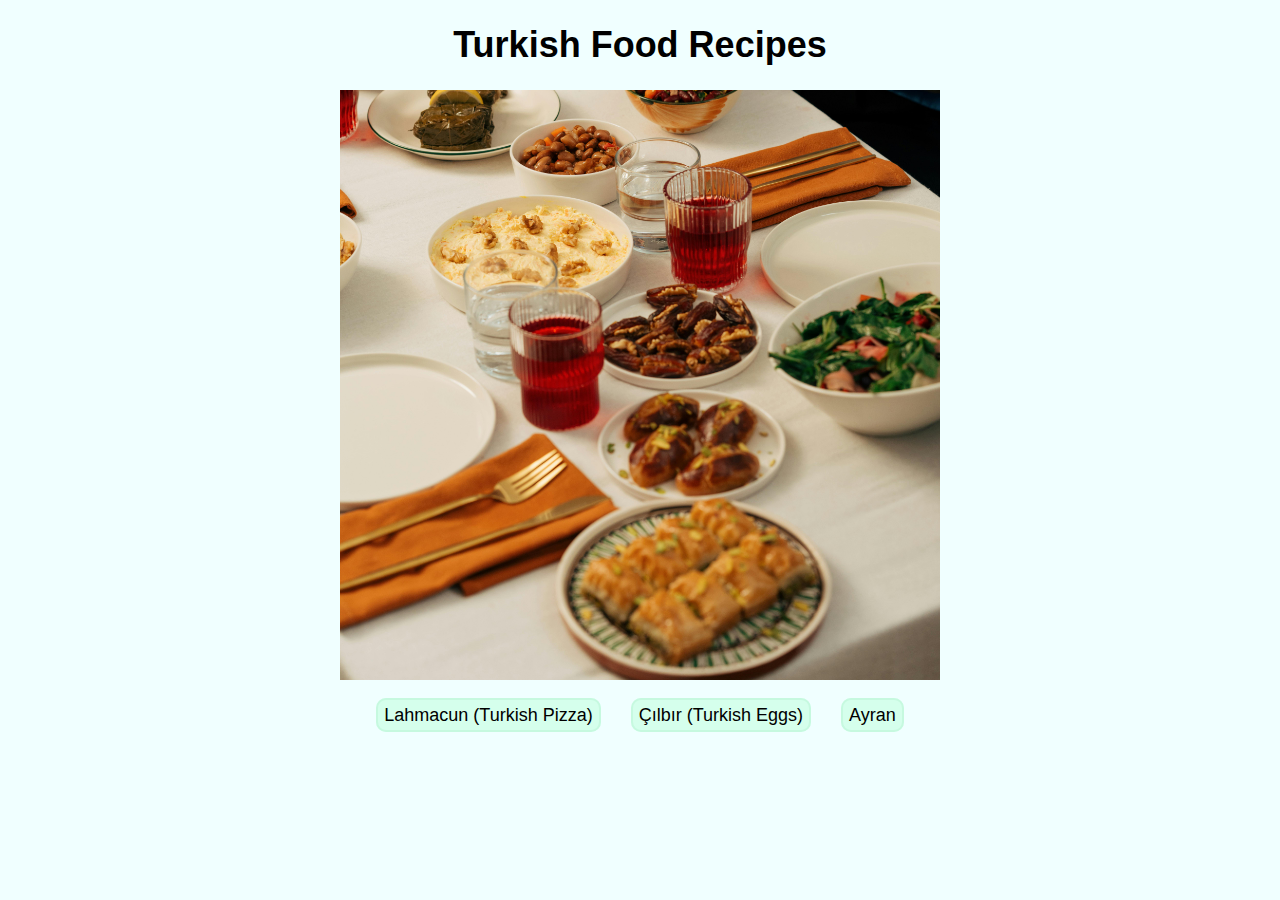
<file: index.html>
<!DOCTYPE html>
<html lang="en"> 

<head>
    <meta charset="utf-8">
    <title> Turkish Food Recipes </title>
    <link rel="stylesheet" href="style.css">
</head>

<body>
<h1 class="center h1margin">Turkish Food Recipes</h1>
<p class="crop-turkish-food"> <img class="turkish-food-img" src="./img/turkish-food.jpg" alt="Turkish Food, Kitchen" width="350"></p>

<div class="recipes-list"> 
    <span> <a class="list-lahmacun li1" href="./recipes/lahmacun.html">Lahmacun (Turkish Pizza)</a> </span>
    <span> <a class="list-cilbir li1" href="./recipes/turkish-eggs-cilbir.html"> Çılbır (Turkish Eggs)</a> </span>
    <span> <a class="list-ayran li1" href="./recipes/ayran.html">Ayran </a></span>
</div>
</body>

</html>
</file>
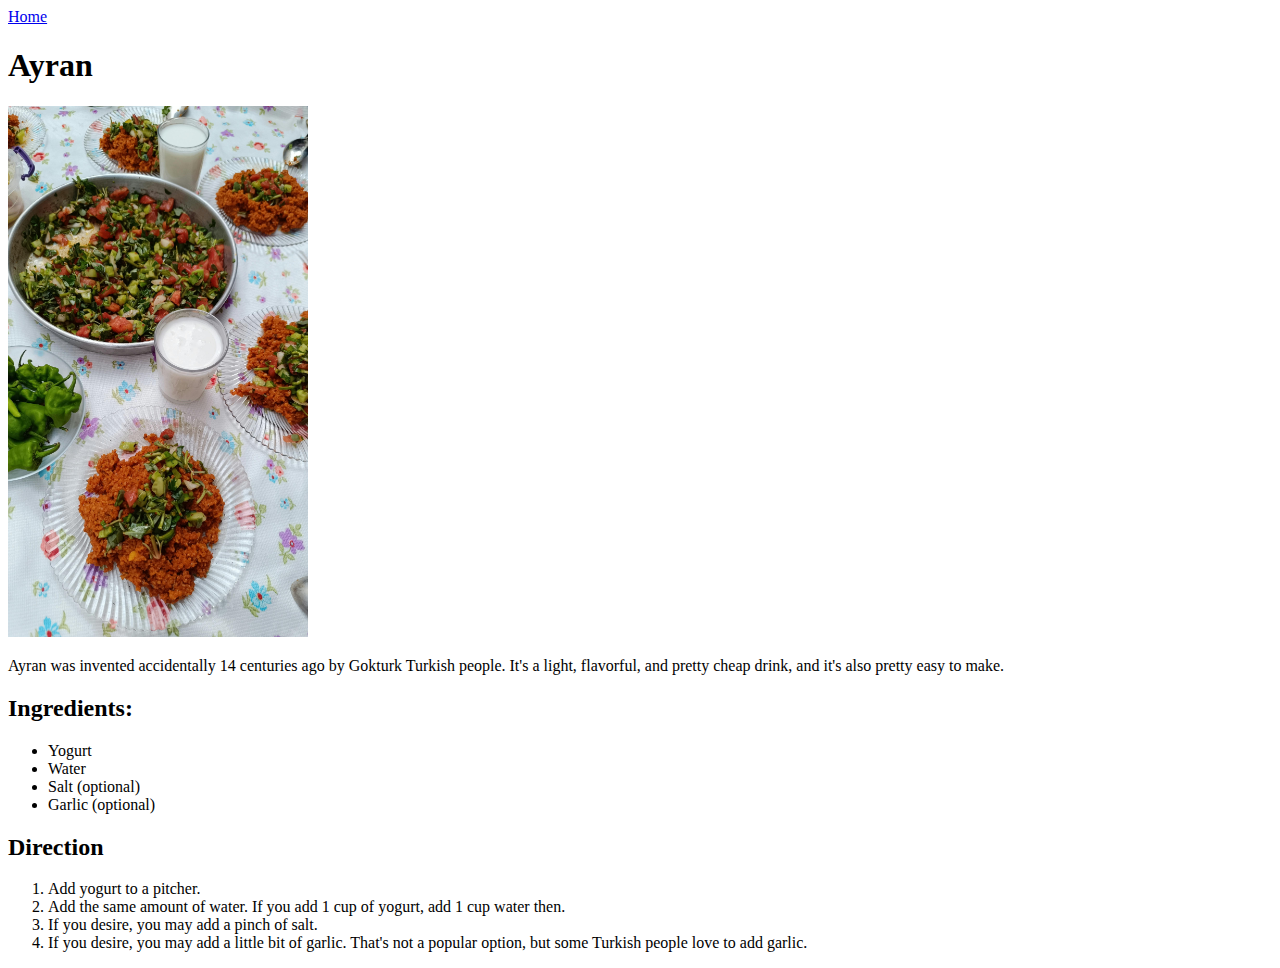
<file: recipes/ayran.html>
<!DOCTYPE html>
<html lang="en">

<head>
    <meta charset="utf-8">
    <title>Ayran</title>
</head>

<body>
    <a href="../index.html">Home</a>
    <h1> Ayran </h1>
    <p> <img src="../img/ayran.jpg" width="300"> </p>
    <p> Ayran was invented accidentally 14 centuries ago by Gokturk Turkish people. It's a light, flavorful, and pretty cheap drink, and it's also pretty easy to make. </p>
    <h2> Ingredients: </h2>
    <ul> 
        <li> Yogurt </li>
        <li> Water</li>
        <li>Salt (optional) </li>
        <li> Garlic (optional) </li>
    </ul>
    <h2>Direction</h2>
    <ol>
        <li> Add yogurt to a pitcher.</li>
        <li> Add the same amount of water. If you add 1 cup of yogurt, add 1 cup water then.</li>
        <li> If you desire, you may add a pinch of salt.</li>
        <li> If you desire, you may add a little bit of garlic. That's not a popular option, but some Turkish people love to add garlic.</li>
    </ol>



</body>

</html>
</file>
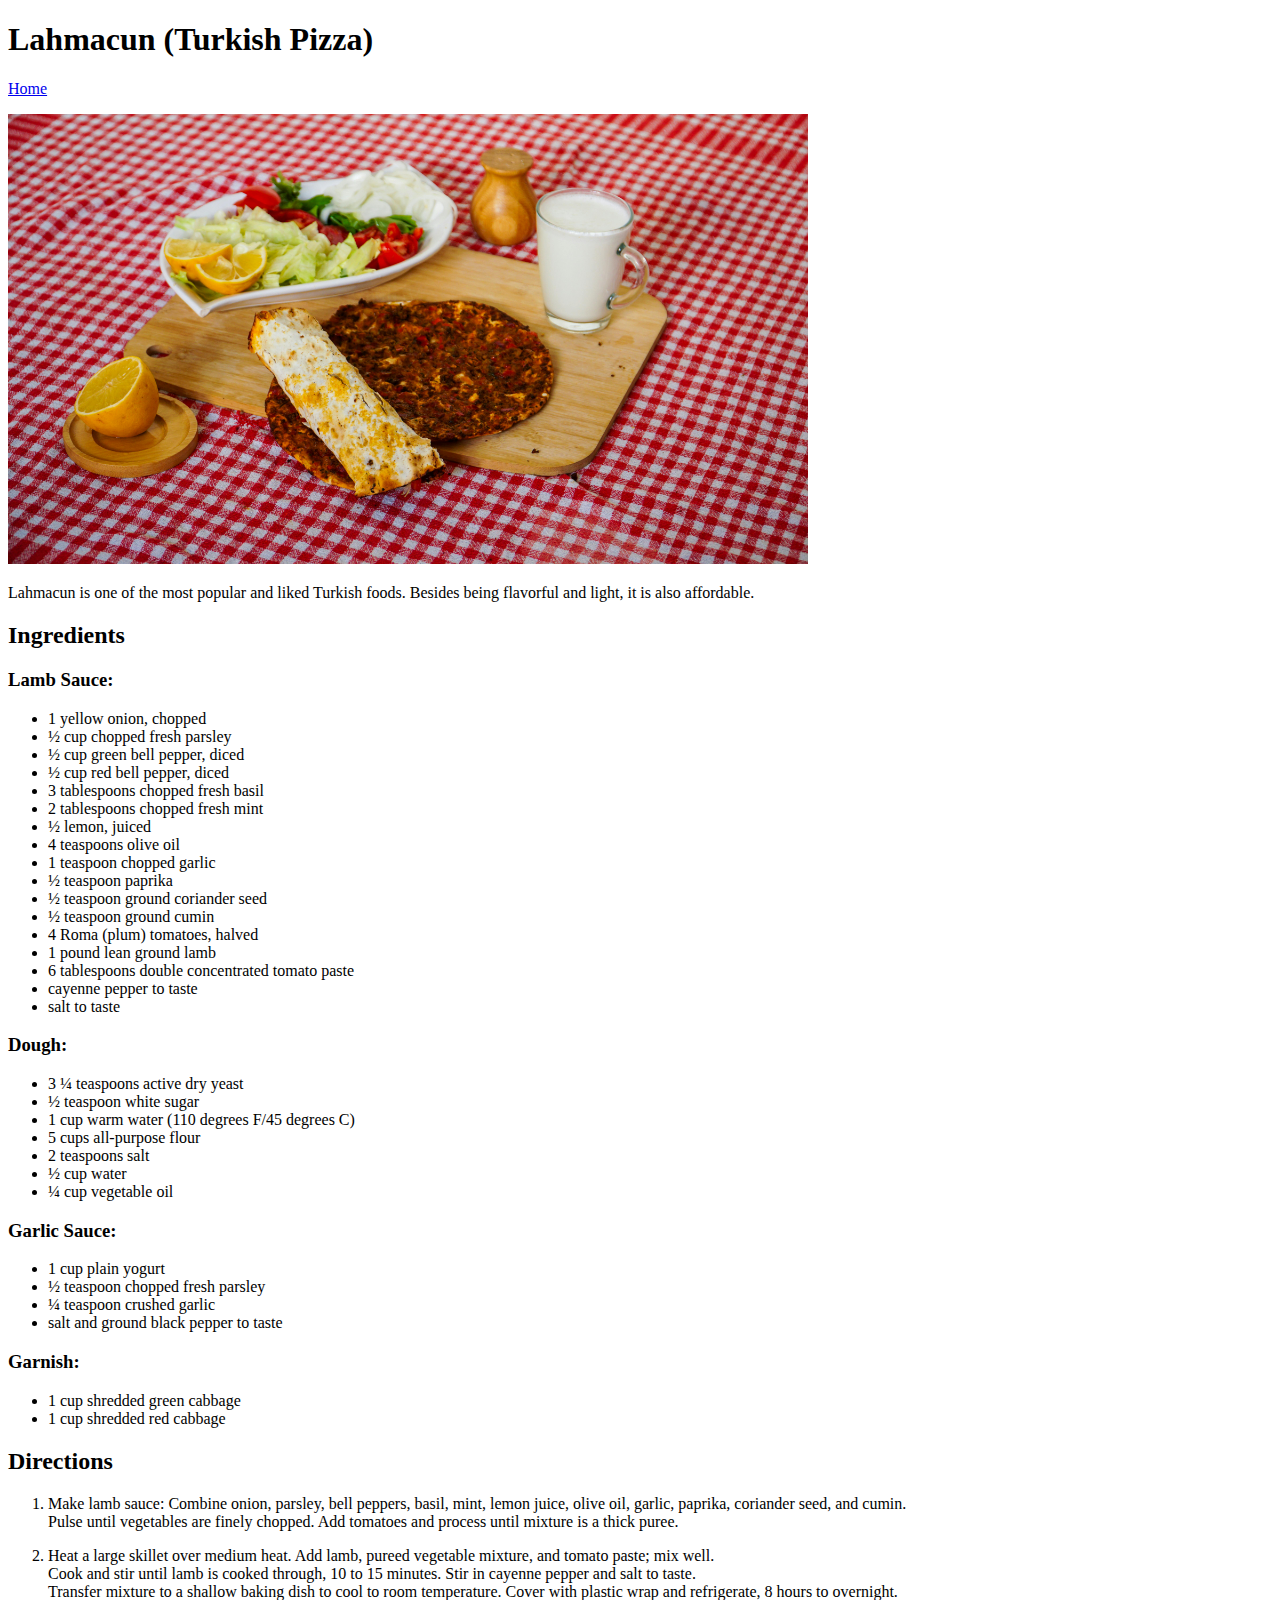
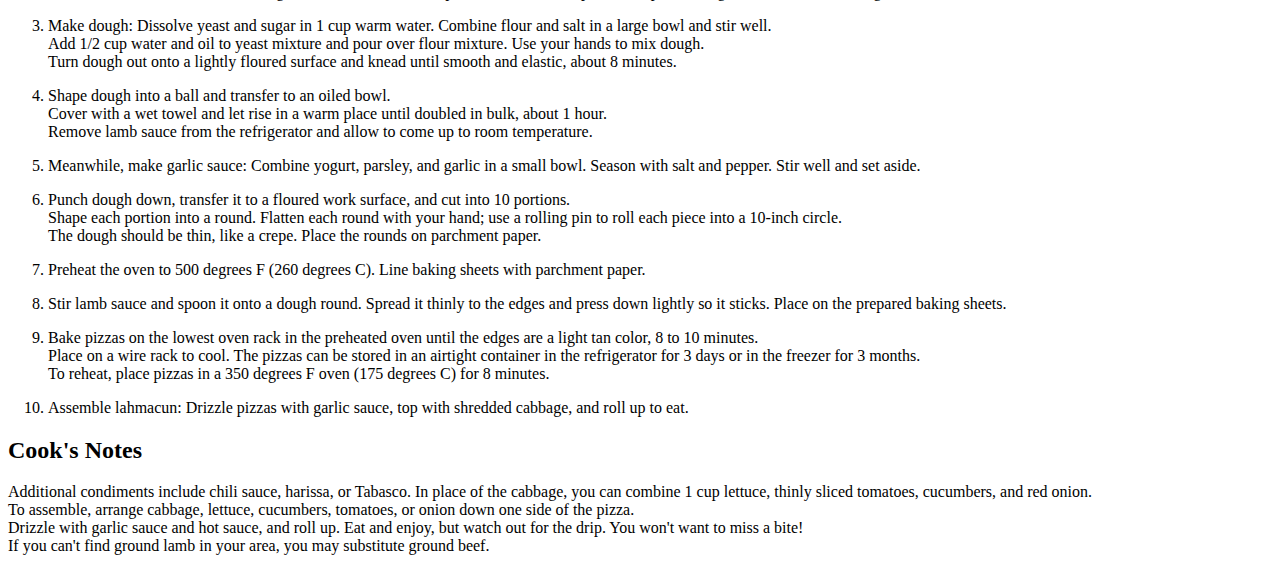
<file: recipes/lahmacun.html>
<!DOCTYPE html>
<html lang="en">
<head>
    <meta charset="UTF-8">
    <title>Lahmacun (Turkish Pizza)</title>
</head>

<body>
    <h1> Lahmacun (Turkish Pizza)</h1>
    <p> </p><a href="../index.html">Home</a> </p>
    
    <img src="../img/lahmacun.jpg" width="800">
    <p> Lahmacun is one of the most popular and liked Turkish foods. Besides being flavorful and light, it is also affordable. </p>
    <h2> Ingredients </h2>

    <h3>Lamb Sauce:</h3> 
<ul> 
    <li> 1 yellow onion, chopped </li>
    <li> ½ cup chopped fresh parsley </li> 
    <li> ½ cup green bell pepper, diced</li> 
    <li> ½ cup red bell pepper, diced</li> 
    <li>3 tablespoons chopped fresh basil</li> 
    <li>2 tablespoons chopped fresh mint</li> 
    <li>½ lemon, juiced</li> 
    <li>4 teaspoons olive oil</li> 
    <li>1 teaspoon chopped garlic</li> 
    <li>½ teaspoon paprika</li> 
    <li>½ teaspoon ground coriander seed</li> 
    <li>½ teaspoon ground cumin</li> 
    <li>4 Roma (plum) tomatoes, halved</li> 
    <li>1 pound lean ground lamb</li> 
    <li>6 tablespoons double concentrated tomato paste</li> 
    <li>cayenne pepper to taste</li> 
    <li>salt to taste</li> 
</ul>

<h3>Dough:</h3>
<ul>
    <li>3 ¼ teaspoons active dry yeast</li>
    <li>½ teaspoon white sugar</li>
    <li>1 cup warm water (110 degrees F/45 degrees C)</li>
    <li>5 cups all-purpose flour</li>
    <li>2 teaspoons salt</li>
    <li>½ cup water</li>
    <li>¼ cup vegetable oil</li>
</ul>
<h3> Garlic Sauce: </h3>
<ul>
    <li>1 cup plain yogurt </li>
    <li>½ teaspoon chopped fresh parsley </li>
    <li> ¼ teaspoon crushed garlic</li>
    <li>salt and ground black pepper to taste </li>
</ul>

<h3> Garnish:</h3>
<ul>
<li> 1 cup shredded green cabbage</li>
<li> 1 cup shredded red cabbage</li>
</ul>

<h2> Directions </h2>
<ol>
    <li> <p> Make lamb sauce: Combine onion, parsley, bell peppers, basil, mint, lemon juice, olive oil, garlic, paprika, coriander seed, and cumin. <br>
         Pulse until vegetables are finely chopped. Add tomatoes and process until mixture is a thick puree. </p></li>

    <li><p> Heat a large skillet over medium heat. Add lamb, pureed vegetable mixture, and tomato paste; mix well. <br>
        Cook and stir until lamb is cooked through, 10 to 15 minutes. Stir in cayenne pepper and salt to taste.<br> 
        Transfer mixture to a shallow baking dish to cool to room temperature. Cover with plastic wrap and refrigerate, 8 hours to overnight.<p> </li>

    <li> <p>Make dough: Dissolve yeast and sugar in 1 cup warm water. Combine flour and salt in a large bowl and stir well.<br>
        Add 1/2 cup water and oil to yeast mixture and pour over flour mixture. Use your hands to mix dough. <br>
        Turn dough out onto a lightly floured surface and knead until smooth and elastic, about 8 minutes. </p></li>

    <li> <p>Shape dough into a ball and transfer to an oiled bowl. <br>
        Cover with a wet towel and let rise in a warm place until doubled in bulk, about 1 hour. <br>
         Remove lamb sauce from the refrigerator and allow to come up to room temperature. </p></li>

    <li><p> Meanwhile, make garlic sauce: Combine yogurt, parsley, and garlic in a small bowl. Season with salt and pepper. Stir well and set aside. </p></li>

    <li><p>Punch dough down, transfer it to a floured work surface, and cut into 10 portions. <br>
        Shape each portion into a round. Flatten each round with your hand; use a rolling pin to roll each piece into a 10-inch circle.<br>
        The dough should be thin, like a crepe. Place the rounds on parchment paper.</p> </li>

    <li> <p>Preheat the oven to 500 degrees F (260 degrees C). Line baking sheets with parchment paper. </p></li>

    <li> <p>Stir lamb sauce and spoon it onto a dough round. Spread it thinly to the edges and press down lightly so it sticks. Place on the prepared baking sheets. </li>

    <li> <p> Bake pizzas on the lowest oven rack in the preheated oven until the edges are a light tan color, 8 to 10 minutes.<br>
        Place on a wire rack to cool. The pizzas can be stored in an airtight container in the refrigerator for 3 days or in the freezer for 3 months. <br>
        To reheat, place pizzas in a 350 degrees F oven (175 degrees C) for 8 minutes. </p></li>

    <li> <p>Assemble lahmacun: Drizzle pizzas with garlic sauce, top with shredded cabbage, and roll up to eat. </p></li>
</ol>

<h2>Cook's Notes</h2>
<p> Additional condiments include chili sauce, harissa, or Tabasco. In place of the cabbage, you can combine 1 cup lettuce, thinly sliced tomatoes, cucumbers, and red onion. <br>
To assemble, arrange cabbage, lettuce, cucumbers, tomatoes, or onion down one side of the pizza. <br>
Drizzle with garlic sauce and hot sauce, and roll up. Eat and enjoy, but watch out for the drip. You won't want to miss a bite! <br>
If you can't find ground lamb in your area, you may substitute ground beef. </p>

</body>
</html>
</file>
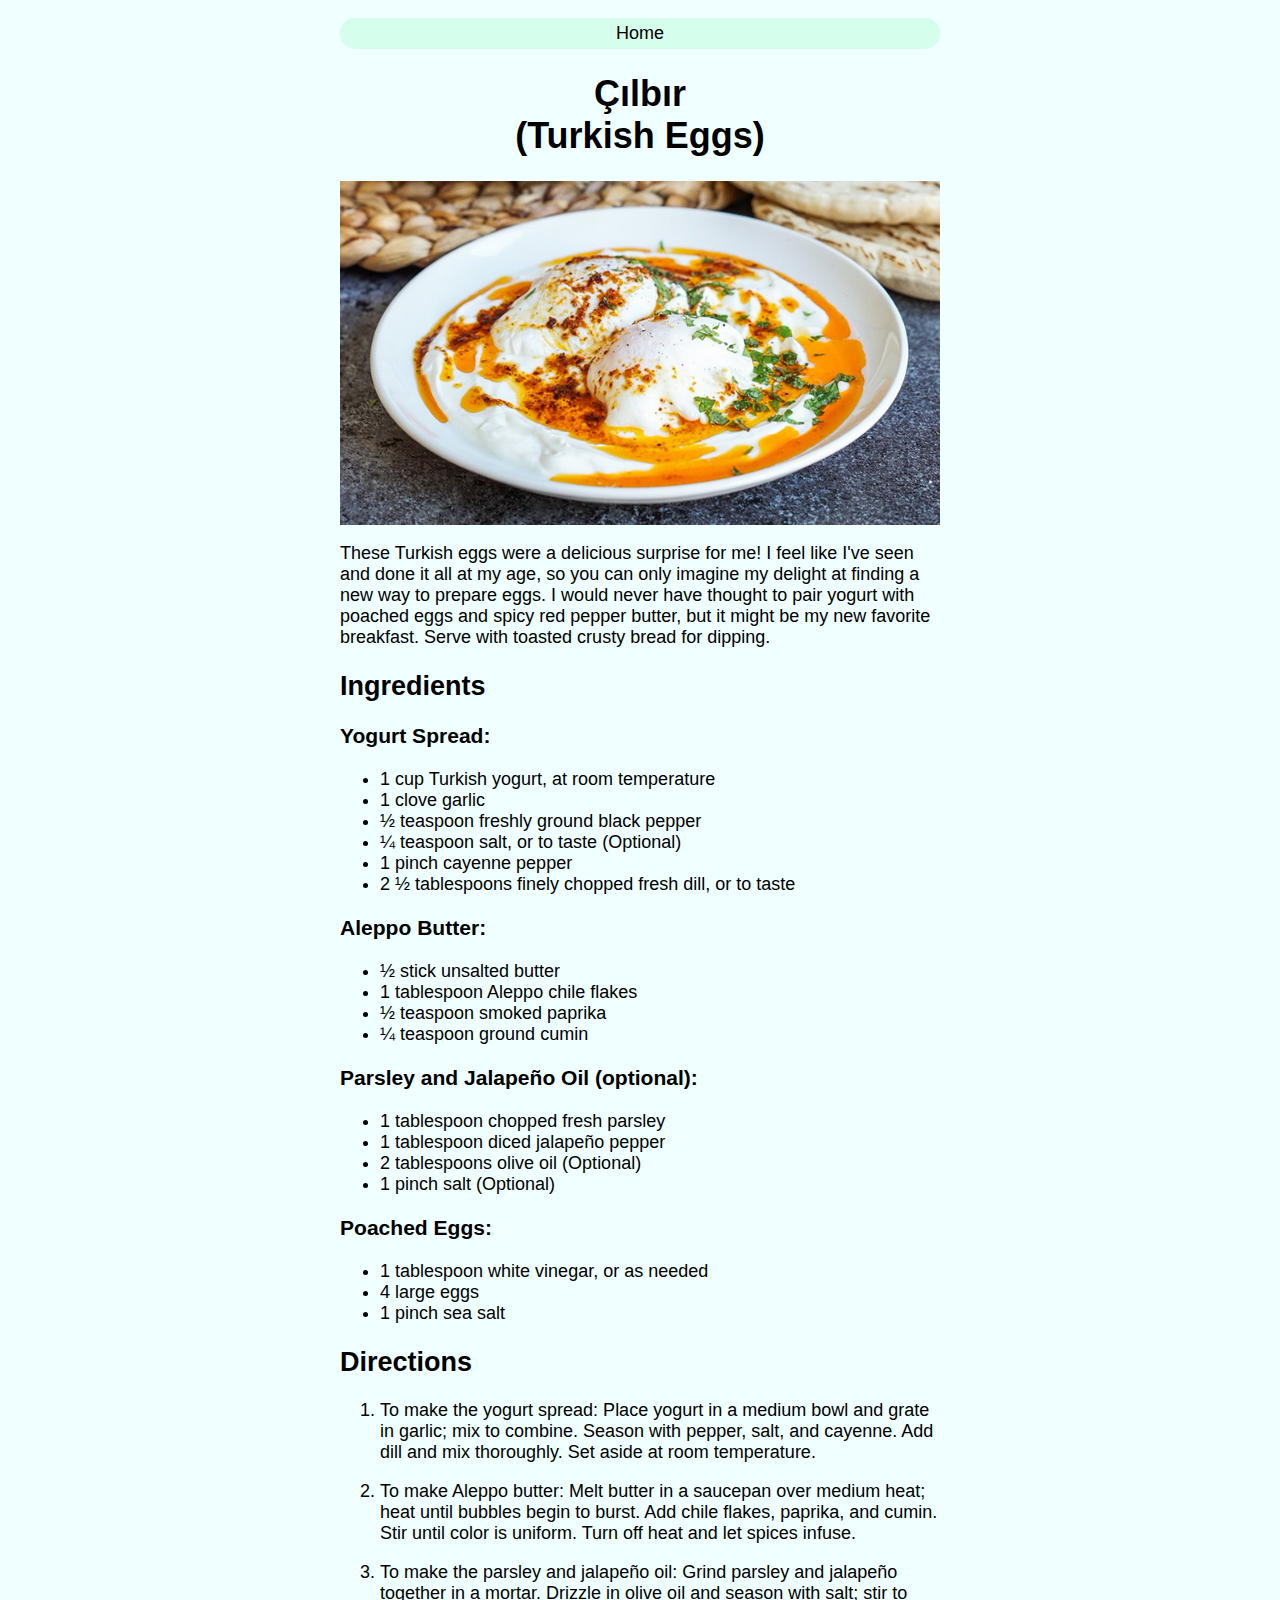
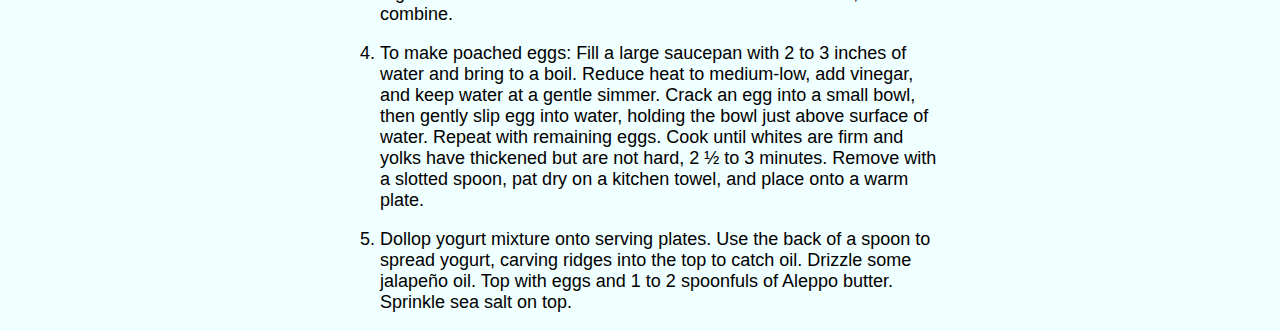
<file: recipes/turkish-eggs-cilbir.html>
<!DOCTYPE html>
<html lang="en">
<head>
    <meta charset="UTF-8">
    <title>Çılbır (Turkish Eggs)</title>
    <link rel="stylesheet" href="../style.css">
</head>

<body>
   <p id="home"> <a id="home-button" href="../index.html">Home </a> </p>
    <h1 class="center h1margin"> Çılbır <br>(Turkish Eggs) </h1>
   <img class="cilbir-img" src="../img/cilbir.jpg">
   <p>These Turkish eggs were a delicious surprise for me!  I feel like I've seen and done it all at my age, so you can only imagine my delight at finding a new way to prepare eggs. 
     I would never have thought to pair yogurt with poached eggs and spicy red pepper butter, but it might be my new favorite breakfast. Serve with toasted crusty bread for dipping. </p>
<h2> Ingredients </h2>

<h3>Yogurt Spread:</h3>
<ul>
<li> 1 cup Turkish yogurt, at room temperature </li>
<li>1 clove garlic</li>
<li>½ teaspoon freshly ground black pepper</li>
<li>¼ teaspoon salt, or to taste (Optional)</li>
<li>1 pinch cayenne pepper</li>
<li>2 ½ tablespoons finely chopped fresh dill, or to taste</li>
</ul>

<h3>Aleppo Butter: </h3>
<ul>
<li> ½ stick unsalted butter </li>
<li> 1 tablespoon Aleppo chile flakes </li>
<li> ½ teaspoon smoked paprika </li>
<li> ¼ teaspoon ground cumin </li>
</ul>

<h3>Parsley and Jalapeño Oil (optional):</h3>
<ul>
<li> 1 tablespoon chopped fresh parsley </li>
<li> 1 tablespoon diced jalapeño pepper </li>
<li> 2 tablespoons olive oil (Optional) </li>
<li> 1 pinch salt (Optional) </li>
</ul>

<h3>Poached Eggs:</h3>
<ul>
<li> 1 tablespoon white vinegar, or as needed</li>
<li> 4 large eggs</li>
<li> 1 pinch sea salt</li>
</ul>

<h2> Directions </h2>
<ol> 
<li><p> To make the yogurt spread: Place yogurt in a medium bowl and grate in garlic; mix to combine. Season with pepper, salt, and cayenne. Add dill and mix thoroughly. Set aside at room temperature. </p></li>
<li><p> To make Aleppo butter: Melt butter in a saucepan over medium heat; heat until bubbles begin to burst. Add chile flakes, paprika, and cumin. Stir until color is uniform. Turn off heat and let spices infuse. </p> </li>
<li><p> To make the parsley and jalapeño oil: Grind parsley and jalapeño together in a mortar. Drizzle in olive oil and season with salt; stir to combine.</p></li>
<li><p> To make poached eggs: Fill a large saucepan with 2 to 3 inches of water and bring to a boil. Reduce heat to medium-low, add vinegar, and keep water at a gentle simmer.
    Crack an egg into a small bowl, then gently slip egg into water, holding the bowl just above surface of water. Repeat with remaining eggs. Cook until whites are firm and yolks have thickened but are not hard, 2 ½ to 3 minutes.
    Remove with a slotted spoon, pat dry on a kitchen towel, and place onto a warm plate.</p></li>
<li><p> Dollop yogurt mixture onto serving plates. Use the back of a spoon to spread yogurt, carving ridges into the top to catch oil. Drizzle some jalapeño oil. Top with eggs and 1 to 2 spoonfuls of Aleppo butter. Sprinkle sea salt on top.</p></li>
</ol>
</body>

</html>
</file>
<file: style.css>
html {
    font-family: Arial, Helvetica, sans-serif;
    background-color: azure;
    box-sizing: border-box;
    font-size: 18px;
}

body {
    max-width: 600px;
    margin: auto;
}

.lahmacun {
    object-position: 55% 25%;
}

.center {
    text-align: center;
}
.turkish-food-img {
    width: 600px;
    height: auto;
    margin: -310px 0px 0px 0px;
}
.crop-turkish-food {
    width: 600px;
    height: 600px;
    overflow: hidden;
}

.cilbir-img {
    width: 600px;
    display: block;
    margin: auto;
}

.ayran,
.lahmacun {
    width: 600px;
    height: 600px;
    object-fit: cover;
}

.lahmacun, .ayran, .cilbir-img, .crop-turkish-food {
    display: block;
    margin: auto;
}



#home-button {
    background-color:rgba(204, 255, 229, 75%);
    text-decoration: none;
    color: black;
    border-radius: 15px;
    display: block;
    text-align: center;
    width: auto;
    padding: 5px 25px;
}

#home:hover {
    background-color:rgba(183, 250, 216, 100%);
    color: black;
    border-radius: 15px;
    display: block;
    text-align: center;
}


.recipes-list {
    display: flex;
    justify-content: center;
    margin-top: 15px;
}

.li1 {
    background-color:rgba(204, 255, 229, 75%);
    border: solid 2px rgba(191, 247, 218, 70%);
    color: black;
    border-radius: 10px;
    text-decoration: none;
    margin: 15px;
    padding: 5px 6px;
    
}

.li1:hover {
    background-color:rgba(183, 250, 216, 100%);
    color:black;
}
</file>
